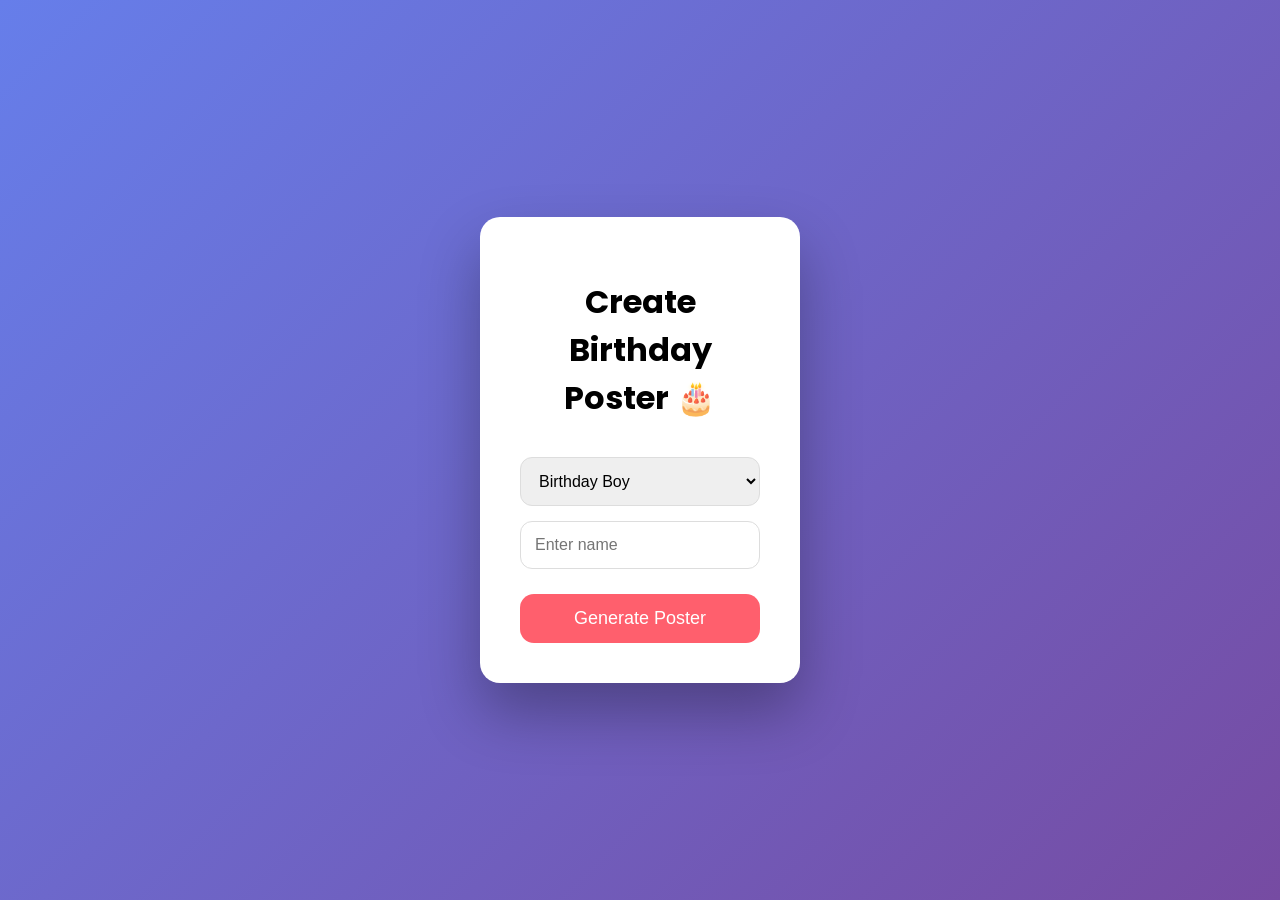
<file: index.html>
<!DOCTYPE html>
<html lang="en">
<head>
    <meta charset="UTF-8">
    <title>Birthday Poster Generator</title>
    <link rel="stylesheet" href="style.css">
</head>
<body class="home">

<div class="input-panel">
    <h1>Create Birthday Poster 🎂</h1>

    <select id="gender">
        <option value="boy">Birthday Boy</option>
        <option value="girl">Birthday Girl</option>
    </select>

    <input type="text" id="name" placeholder="Enter name">

    <button onclick="generateWish()">Generate Poster</button>
</div>

<script src="script.js"></script>
</body>
</html>
</file>
<file: style.css>
@import url('https://fonts.googleapis.com/css2?family=Poppins:wght@400;600;800&display=swap');

* {
    box-sizing: border-box;
}

body {
    margin: 0;
    font-family: 'Poppins', sans-serif;
}

/* ---------- HOME PAGE ---------- */
.home {
    background: linear-gradient(135deg, #667eea, #764ba2);
    height: 100vh;
    display: flex;
    justify-content: center;
    align-items: center;
}

.input-panel {
    background: white;
    padding: 40px;
    border-radius: 20px;
    width: 320px;
    text-align: center;
    box-shadow: 0 30px 60px rgba(0,0,0,0.3);
}

.input-panel h1 {
    margin-bottom: 20px;
}

input, select {
    width: 100%;
    padding: 14px;
    margin-top: 15px;
    border-radius: 12px;
    border: 1px solid #ddd;
    font-size: 16px;
}

button {
    margin-top: 25px;
    padding: 14px;
    width: 100%;
    border: none;
    border-radius: 14px;
    background: #ff5f6d;
    color: white;
    font-size: 18px;
    cursor: pointer;
}

/* ---------- POSTER PAGE ---------- */
.poster-page {
    background: #111;
    min-height: 100vh;
    display: flex;
    flex-direction: column;
    align-items: center;
    justify-content: center;
}

.poster {
    position: relative;
    width: 360px;
    height: 520px;
    background: linear-gradient(135deg, #ff758c, #ff7eb3);
    border-radius: 30px;
    overflow: hidden;
    box-shadow: 0 40px 80px rgba(0,0,0,0.6);
}

.poster-content {
    position: relative;
    z-index: 2;
    height: 100%;
    padding: 40px;
    display: flex;
    flex-direction: column;
    justify-content: center;
    align-items: center;
    color: white;
    text-align: center;
}

.poster h2 {
    letter-spacing: 6px;
    font-weight: 400;
}

.poster h1 {
    font-size: 42px;
    margin: 10px 0;
    font-weight: 800;
}

.poster h3 {
    font-size: 26px;
    margin: 20px 0 10px;
}

.poster p {
    opacity: 0.9;
}

/* Decorative blobs */
.blob {
    position: absolute;
    width: 300px;
    height: 300px;
    border-radius: 50%;
    filter: blur(40px);
    opacity: 0.6;
}

.blob.pink {
    background: #ff9a9e;
    top: -100px;
    left: -100px;
}

.blob.purple {
    background: #a18cd1;
    bottom: -100px;
    right: -100px;
}

.download-btn {
    margin-top: 25px;
    padding: 14px 30px;
    border-radius: 14px;
    border: none;
    background: #00c6ff;
    color: white;
    font-size: 16px;
    cursor: pointer;
}
</file>
